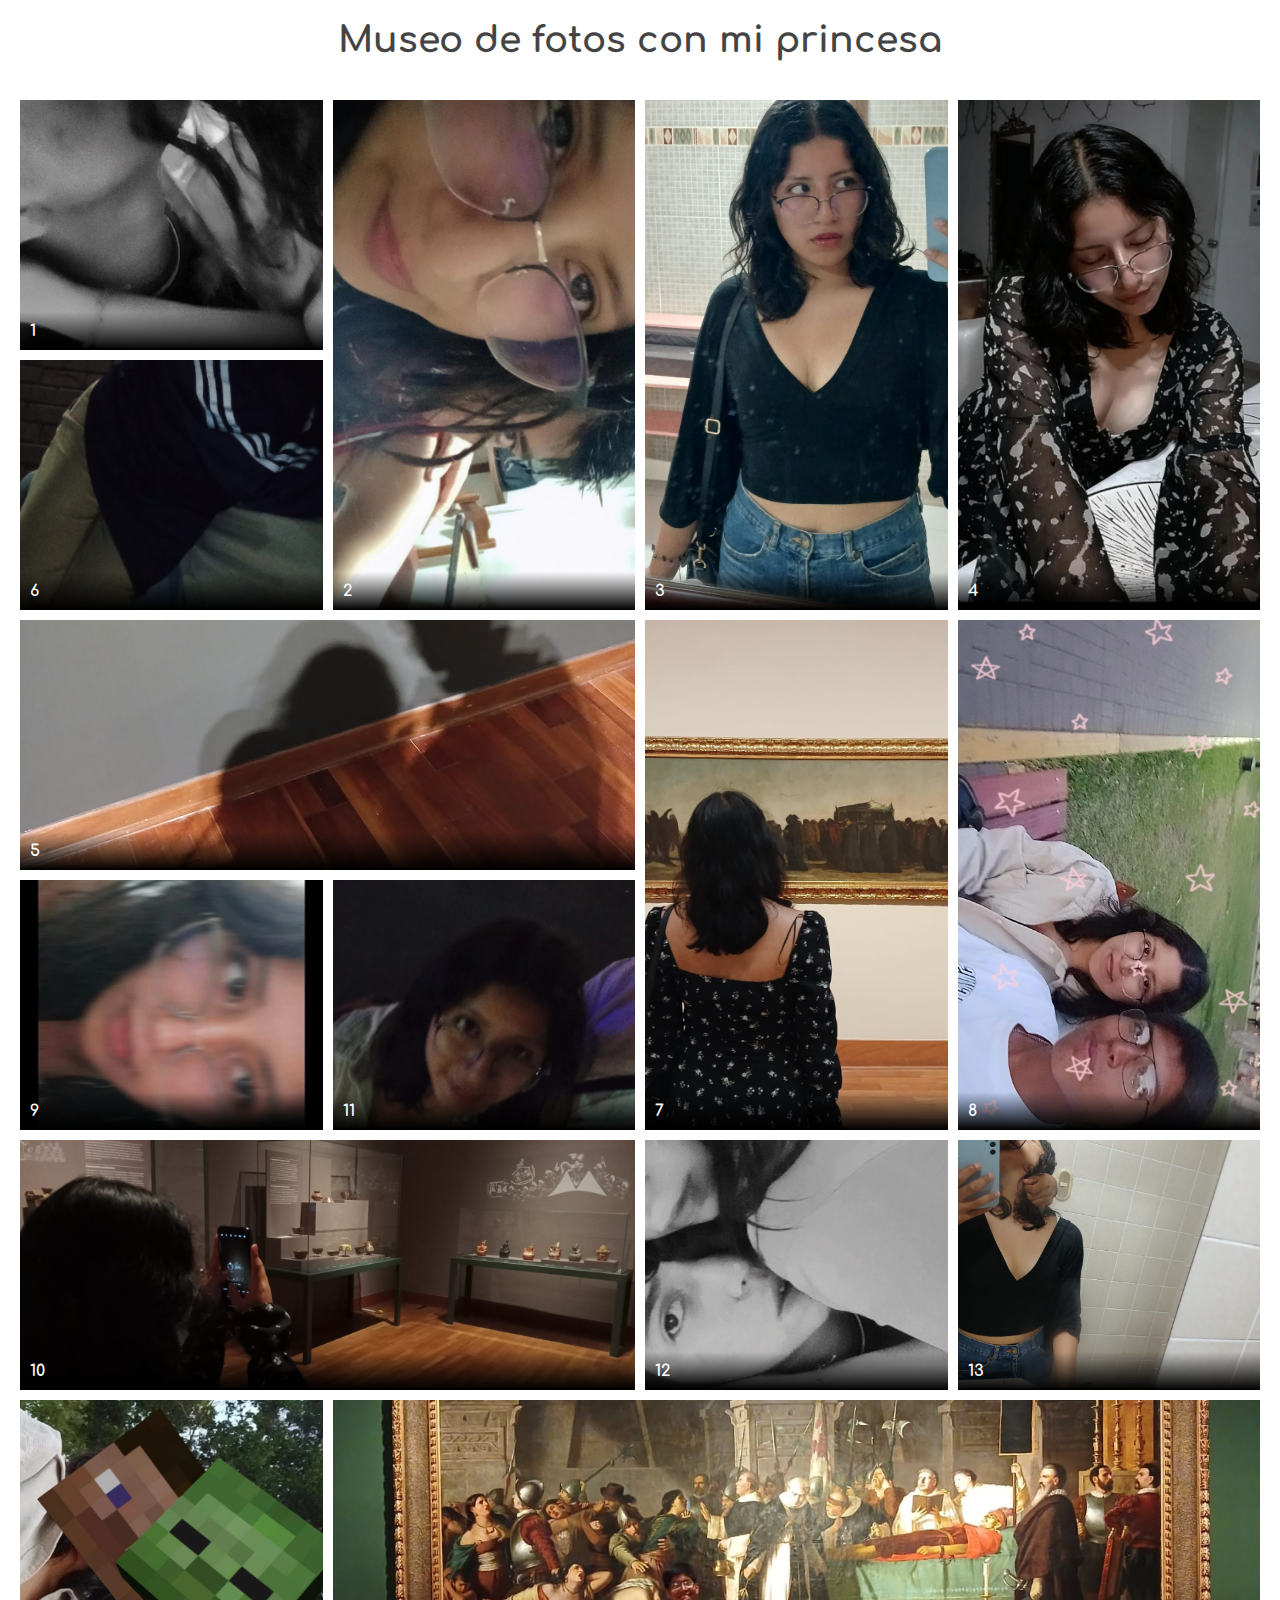
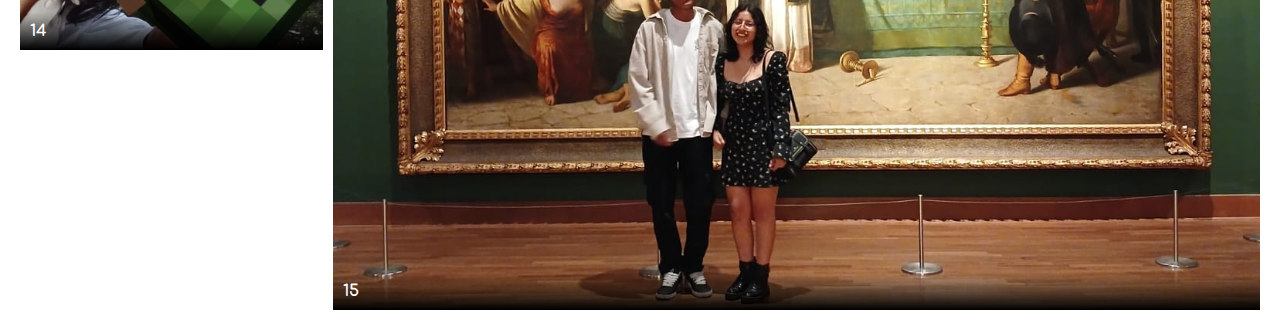
<file: galeria.html>
<!DOCTYPE html>
<html lang="en">
  <head>
    <meta charset="UTF-8" />
    <meta http-equiv="X-UA-Compatible" content="IE=edge" />
    <meta
      name="viewport"
      content="width=device-width, initial-scale=1.0, maxium-scale=1, minium-scale=1"
    />
    <link
      rel="stylesheet"
      href="css/galeria.css"
    />
    <title>Fotitos</title>
    <script src="js/galeria.js"></script>
  </head>
  <body>
    <h1>Museo de fotos con mi princesa</h1>
    <div class="gallery-container">
      <div class="gallery__item">
        <img
          src="img/1.jpeg"
          alt=""
          class="gallery__img"
        />
        <h2 class="gallery__title"> 1</h2>
        <div class="description-overlay">
          <div class="description-content">
            <h3 class="description-title">Te quiero mucho</h3>
            <p class="description-text">
              Pasar tiempo contigo es asombroso <3
            </p>
            <button class="close-button">&times;</button>
          </div>
        </div>
      </div>
      <div class="gallery__item">
        <img
          src="img/2.jpeg"
          alt=""
          class="gallery__img"
        />
        <h2 class="gallery__title"> 2</h2>
        <div class="description-overlay">
          <div class="description-content">
            <h3 class="description-title">Me gustas</h3>
            <p class="description-text">
              Te lo diré todo el tiempo... <3
            </p>
            <button class="close-button">&times;</button>
          </div>
        </div>
      </div>
      <div class="gallery__item">
        <img
        src="img/3.jpeg"
        alt=""
          class="gallery__img"
        />
        <h2 class="gallery__title"> 3</h2>
        <div class="description-overlay">
          <div class="description-content">
            <h3 class="description-title">Te extraño<h3>
            <p class="description-text">
              Dos horas sin ti se sienten 2 años
            </p>
            <button class="close-button">&times;</button>
          </div>
        </div>
      </div>
      <div class="gallery__item">
        <img
        src="img/4.jpeg"
        alt=""
          class="gallery__img"
        />
        <h2 class="gallery__title"> 4</h2>
        <div class="description-overlay">
          <div class="description-content">
            <h3 class="description-title">Eres la mejor..</h3>
            <p class="description-text">
              Sin duda sacas lo mejor de mi..
            </p>
            <button class="close-button">&times;</button>
          </div>
        </div>
      </div>
      <div class="gallery__item">
        <img
        src="img/5.jpeg"
        alt=""
          class="gallery__img"
        />
        <h2 class="gallery__title"> 5</h2>
        <div class="description-overlay">
          <div class="description-content">
            <h3 class="description-title">Disculpa</h3>
            <p class="description-text">
              A veces llego a ser muy comediante y tonto
            </p>
            <button class="close-button">&times;</button>
          </div>
        </div>
      </div>
      <div class="gallery__item">
        <img
        src="img/6.jpeg"
        alt=""
          class="gallery__img"
        />
        <h2 class="gallery__title"> 6</h2>
        <div class="description-overlay">
          <div class="description-content">
            <h3 class="description-title">Eres perfecta</h3>
            <p class="description-text">
              No cambies nada, así eres asombrosa
            </p>
            <button class="close-button">&times;</button>
          </div>
        </div>
      </div>
      <div class="gallery__item">
        <img
        src="img/7.jpeg"
        alt=""
          class="gallery__img"
        />
        <h2 class="gallery__title"> 7</h2>
        <div class="description-overlay">
          <div class="description-content">
            <h3 class="description-title">Te deseo</h3>
            <p class="description-text">
              Cuentos los días para pasar los fines de semana contigo
            </p>
            <button class="close-button">&times;</button>
          </div>
        </div>
      </div>
      <div class="gallery__item">
        <img
          src="img/8.jpeg"
          alt=""
          class="gallery__img"
        />
        <h2 class="gallery__title"> 8</h2>
        <div class="description-overlay">
          <div class="description-content">
            <h3 class="description-title">Recuerdame</h3>
            <p class="description-text">
              Siempre estaré para ti
            </p>
            <button class="close-button">&times;</button>
          </div>
        </div>
      </div>
      <div class="gallery__item">
        <img
        src="img/9.jpeg"
        alt=""
          class="gallery__img"
        />
        <h2 class="gallery__title"> 9</h2>
        <div class="description-overlay">
          <div class="description-content">
            <h3 class="description-title">No te detengas</h3>
            <p class="description-text">
              Se muy bien todo lo que luchas para salir adelante y aun asi no te rindes, eres asombrosa.
            </p>
            <button class="close-button">&times;</button>
          </div>
        </div>
      </div>
      <div class="gallery__item">
        <img
        src="img/10.jpeg"
        alt=""
          class="gallery__img"
        />
        <h2 class="gallery__title"> 10</h2>
        <div class="description-overlay">
          <div class="description-content">
            <h3 class="description-title">Destacas</h3>
            <p class="description-text">
              Incluso si te pones en medio de una constelación brillarías más
            </p>
            <button class="close-button">&times;</button>
          </div>
        </div>
      </div>
      <div class="gallery__item">
        <img
          src="img/11.jpeg"
          alt=""
          class="gallery__img"
        />
        <h2 class="gallery__title"> 11</h2>
        <div class="description-overlay">
          <div class="description-content">
            <h3 class="description-title">No me dejes</h3>
            <p class="description-text">
              De la forma que sea siempre buscaré tu bienestar..
            </p>
            <button class="close-button">&times;</button>
          </div>
        </div>
      </div>
      <div class="gallery__item">
        <img
          src="img/12.jpeg"
          alt=""
          class="gallery__img"
        />
        <h2 class="gallery__title"> 12</h2>
        <div class="description-overlay">
          <div class="description-content">
            <h3 class="description-title">No estás sola</h3>
            <p class="description-text">
              No eres famosa y yo ya soy el presidente del club de fans de Angelica
            </p>
            <button class="close-button">&times;</button>
          </div>
        </div>
      </div>
      <div class="gallery__item">
        <img
          src="img/13.jpeg"
          alt=""
          class="gallery__img"
        />
        <h2 class="gallery__title"> 13</h2>
        <div class="description-overlay">
          <div class="description-content">
            <h3 class="description-title">Bañate</h3>
            <p class="description-text">
              Porfavor..
            </p>
            <button class="close-button">&times;</button>
          </div>
        </div>
      </div>
      <div class="gallery__item">
        <img
          src="img/14.jpeg"
          alt=""
          class="gallery__img"
        />
        <h2 class="gallery__title"> 14</h2>
        <div class="description-overlay">
          <div class="description-content">
            <h3 class="description-title">Estaré aqui</h3>
            <p class="description-text">
              Así te vayas y vuelvas 20 veces, estaré ahi..
            </p>
            <button class="close-button">&times;</button>
          </div>
        </div>
      </div>
      <div class="gallery__item">
        <img
          src="img/15.jpeg"
          alt=""
          class="gallery__img"
        />
        <h2 class="gallery__title"> 15</h2>
        <div class="description-overlay">
          <div class="description-content">
            <h3 class="description-title">En serio me encantas Angélica</h3>
            <p class="description-text">
              Todo lo que hago es especificamente para ti y quiero que veas lo mucho que te aprecio
              quiero que compruebes que en mi mundo eres ireemplazable y que no existiría otra que ocupe
              mi mente, te amo mucho mi amor...
              ¡¡¡¡FELIZ MES!!!!
            </p>
            <button class="close-button">&times;</button>
          </div>
        </div>
      </div>
    </div>
  </body>
</html>
</file>
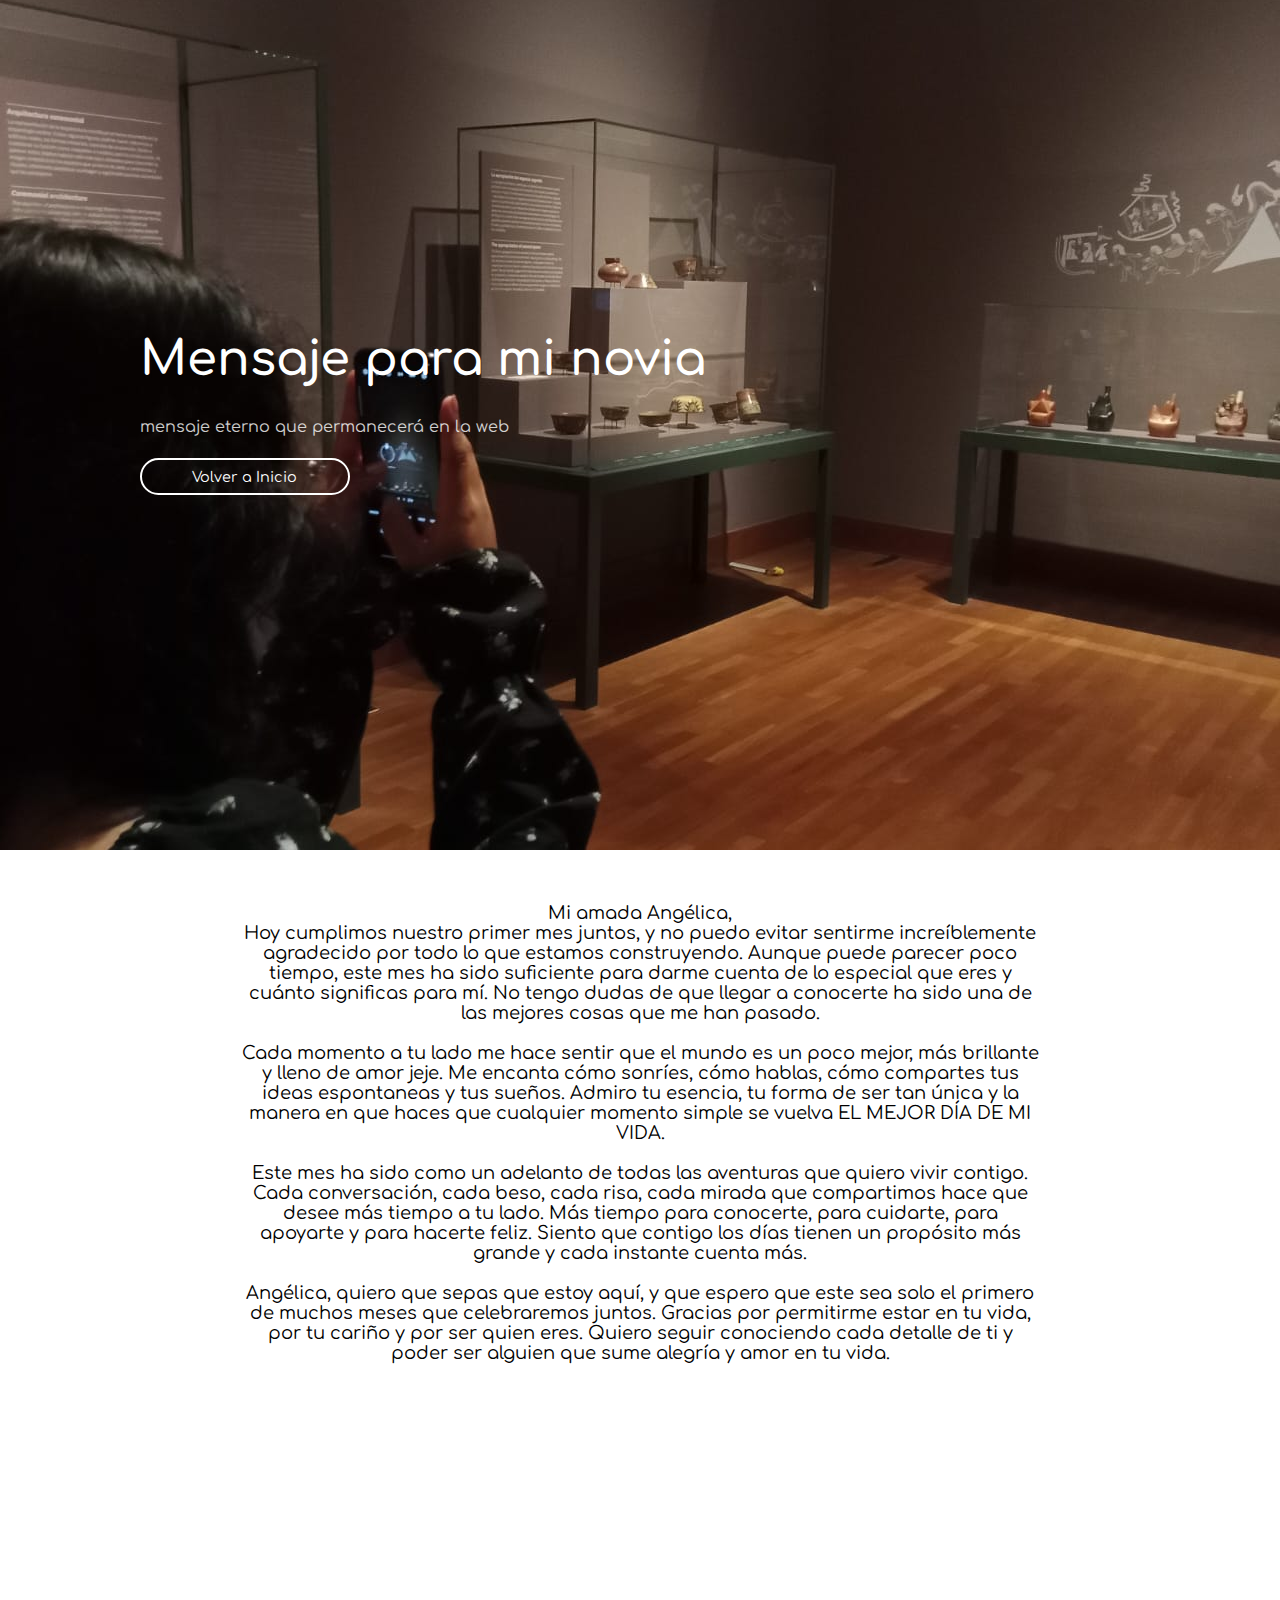
<file: mensajedemi.html>
<!DOCTYPE html>
<html>
  <head>
    <title>Paolo mensaje</title>
    <link
      rel="stylesheet"
      href="css/mensajepaolo.css"
    />
  </head>
  <body>
    <div class="banner">
      <div class="banner_description">
        <h1>Mensaje para mi novia</h1>
        <p class="unu">
          mensaje eterno que permanecerá en la web
        </p>
        <a href="index.html">Volver a Inicio</a>
      </div>
    </div>
    <h1>Feliz aniversario</h1>
    <p class="oa">
      
      Mi amada Angélica,
<br>
      Hoy cumplimos nuestro primer mes juntos, y no puedo evitar sentirme increíblemente agradecido por todo lo que estamos construyendo. Aunque puede parecer poco tiempo, este mes ha sido suficiente para darme cuenta de lo especial que eres y cuánto significas para mí. No tengo dudas de que llegar a conocerte ha sido una de las mejores cosas que me han pasado.
      <br>
      <br>

      Cada momento a tu lado me hace sentir que el mundo es un poco mejor, más brillante y lleno de amor jeje. Me encanta cómo sonríes, cómo hablas, cómo compartes tus ideas espontaneas y tus sueños. Admiro tu esencia, tu forma de ser tan única y la manera en que haces que cualquier momento simple se vuelva EL MEJOR DÍA DE MI VIDA.
      <br>
      <br>
      
      Este mes ha sido como un adelanto de todas las aventuras que quiero vivir contigo. Cada conversación, cada beso, cada risa, cada mirada que compartimos hace que desee más tiempo a tu lado. Más tiempo para conocerte, para cuidarte, para apoyarte y para hacerte feliz. Siento que contigo los días tienen un propósito más grande y cada instante cuenta más.
      <br>
      <br>
      
      Angélica, quiero que sepas que estoy aquí, y que espero que este sea solo el primero de muchos meses que celebraremos juntos. Gracias por permitirme estar en tu vida, por tu cariño y por ser quien eres. Quiero seguir conociendo cada detalle de ti y poder ser alguien que sume alegría y amor en tu vida.
    </p>
    <p>Esta pagina web es hecha para ti y espero sea de tu agrado, me encantas Valeria. TE AMO PTMR!!!</p>

    <div class="baner">
      <div class="banner_description">
        <h1>Feliz primer mes mi niña</h1>
        <p class="unu"></p>
        <a href="index.html">Volver a Inicio</a>
      </div>
    </div>
  </body>
</html>
</file>
<file: css/galeria.css>
@import url('https://fonts.googleapis.com/css2?family=Comfortaa:wght@300&display=swap');

* {
  box-sizing: border-box;
  margin: 0;
  padding: 0;
}

body {
  background: white;
  font-family: Comfortaa, sans-serif;
}

h1 {
  color: #444;
  text-align: center;
  font-size: 36px;
  margin: 20px 0;
}

.gallery-container {
  display: grid;
  grid-template-columns: repeat(auto-fit, minmax(250px, 1fr));
  grid-auto-rows: 250px;
  padding: 20px;
  grid-gap: 10px;
  width: 100%;
  max-width: 1400px;
  margin: auto;
  grid-auto-flow: dense;
}

.gallery__item {
  position: relative;
  display: flex;
}

.gallery__img {
  width: 100%;
  height: 100%;
  object-fit: cover;
}

.gallery__title {
  position: absolute;
  bottom: 0;
  color: white;
  background: linear-gradient(rgba(255, 255, 255, 0), rgba(0, 0, 0, 1));
  width: 100%;
  margin: 0;
  padding: 10px;
  font-size: 16px;
}

/* Reorganización de los tamaños de los elementos */
.gallery__item:nth-child(4),
.gallery__item:nth-child(7),
.gallery__item:nth-child(8),
.gallery__item:nth-child(3),
.gallery__item:nth-child(2) {
  grid-row: span 2;
}

.gallery__item:nth-child(5),
.gallery__item:nth-child(10) {
  grid-column: span 2;
}

.gallery__item:nth-child(15) {
  grid-row: span 2;
  grid-column: span 3;
}

/* Ajustes para pantallas más grandes */
@media (min-width: 1200px) {
  .gallery-container {
    grid-template-columns: repeat(auto-fit, minmax(300px, 1fr));
  }
}

@media (min-width: 1920px) {
  .gallery-container {
    grid-template-columns: repeat(auto-fit, minmax(350px, 1fr));
    width: 90%;
    margin: auto;
  }
}

.description-overlay {
  position: absolute;
  top: 0;
  left: 0;
  width: 100%;
  height: 100%;
  background-color: rgba(0, 0, 0, 0.8);
  display: flex;
  align-items: center;
  justify-content: center;
  opacity: 0;
  visibility: hidden;
  transition: opacity 0.3s ease, visibility 0.3s ease;
}

.description-content {
  max-width: 80%;
  padding: 20px;
  text-align: center;
  color: #fff;
}

.description-title {
  font-size: 20px;
  margin-bottom: 10px;
}

.description-text {
  font-size: 14px;
  margin-bottom: 20px;
}

.close-button {
  position: absolute;
  top: 10px;
  right: 10px;
  background-color: transparent;
  color: #fff;
  border: none;
  font-size: 24px;
  cursor: pointer;
}

.close-button:focus {
  outline: none;
}

.gallery__item:hover .description-overlay {
  opacity: 1;
  visibility: visible;
}
</file>
<file: css/mensajepaolo.css>
@import url('https://fonts.googleapis.com/css2?family=Comfortaa:wght@300&display=swap');

* {
  margin: 0;
  padding: 0;
  box-sizing: border-box;
}

body {
  font-family: Comfortaa, bold;
  color: #fff;
}

.unu {
  opacity: 0.8;
  color: #fff;
  margin: 2em 0;
}

a {
  border: 2px solid rgb(255, 255, 255);
  padding: 0.6em 3.5em;
  margin: auto;
  color: #fff;
  text-decoration: none;
  border-radius: 50px;
  font-size: 0.9em;
}

h1 {
  font-weight: 600;
  font-size: 3em;
}

.banner {
  width: 100%;
  height: 850px;
  display: flex;
  align-items: center;
  justify-content: center;
  background: center fixed url(../img/10.jpeg);
}
.baner {
  width: 100%;
  height: 850px;
  display: flex;
  align-items: center;
  justify-content: center;
  background: center fixed url(../img/7.jpeg);
}

.banner_description {
  width: 90%;
  max-width: 1000px;
  margin: auto;
  padding-bottom: 2em;
}

.oa, h2, h3 {
  font-family: Arial, Helvetica, sans-serif;
  color: black;
  text-align: center;
}

h2, h3 {
  margin-bottom: 10px;
}

h2:hover, h3:hover {
  color: blue;
}

.oa, h2, h3 {
  margin: 0 auto;
  max-width: 800px;
  font-family: Comfortaa;
}

h2 {
  font-size: 40px;
}

h3 {
  font-size: 25px;
}

.oa {
  font-size: 18px;
}

p {
  margin-bottom: 1em;
}

/* Media queries para ajustar el diseño en diferentes tamaños de pantalla */

@media (max-width: 768px) {
  h1 {
    font-size: 2.5em;
  }

  h2 {
    font-size: 30px;
  }

  h3 {
    font-size: 20px;
  }

  .banner_description {
    padding-bottom: 1em;
  }

  p {
    margin-bottom: 0.5em;
  }
}

@media (max-width: 480px) {
  h1 {
    font-size: 2em;
  }

  h2 {
    font-size: 24px;
  }

  h3 {
    font-size: 18px;
  }

  .banner_description {
    padding-bottom: 0.5em;
  }

  p {
    margin-bottom: 0.25em;
  }
}

@media (max-width: 480px) {
    .banner {
      background-size: cover;
      background-position: center;
      height: 100vh;
    }
  
    .banner_description {
      position: absolute;
      top: 50%;
      left: 50%;
      transform: translate(-50%, -50%);
      text-align: center;
    }
  
    .baner {
      background-size: cover;
      background-position: center;
      height: 100vh;
    }
  }
</file>
